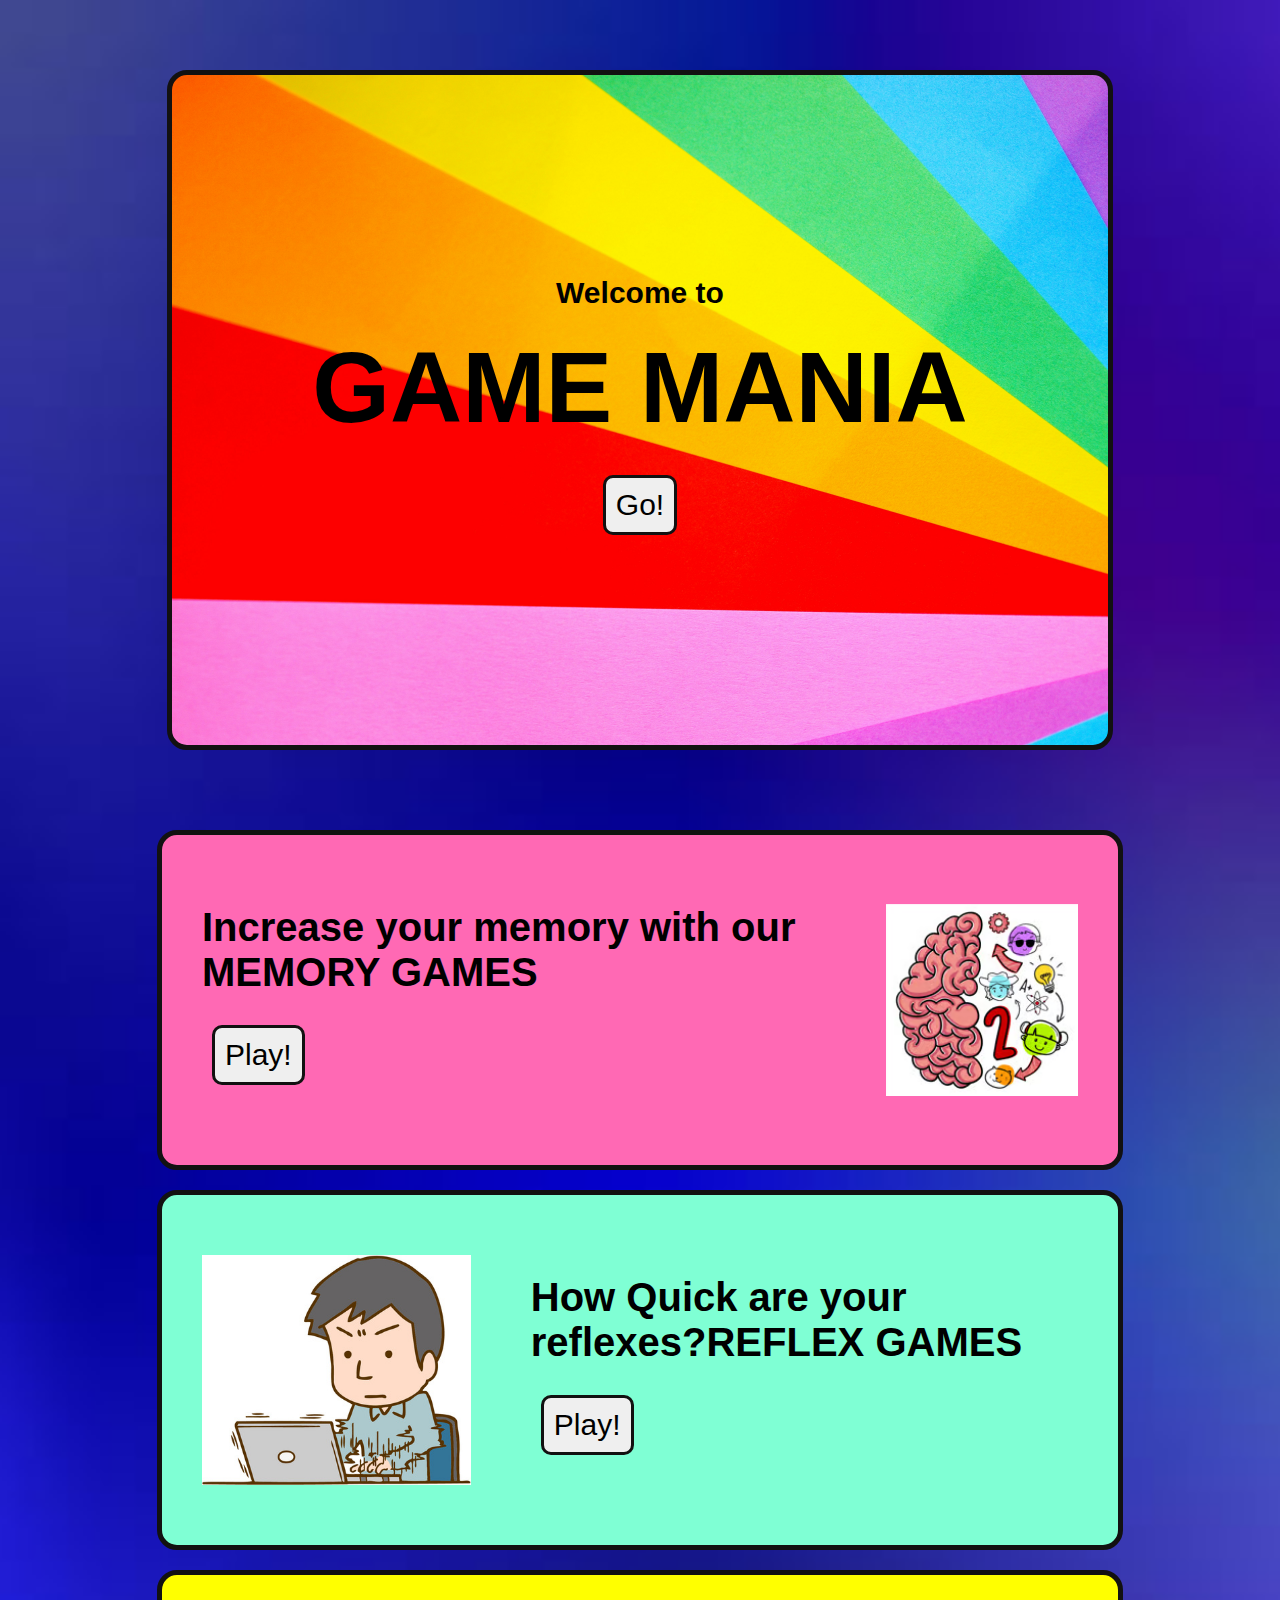
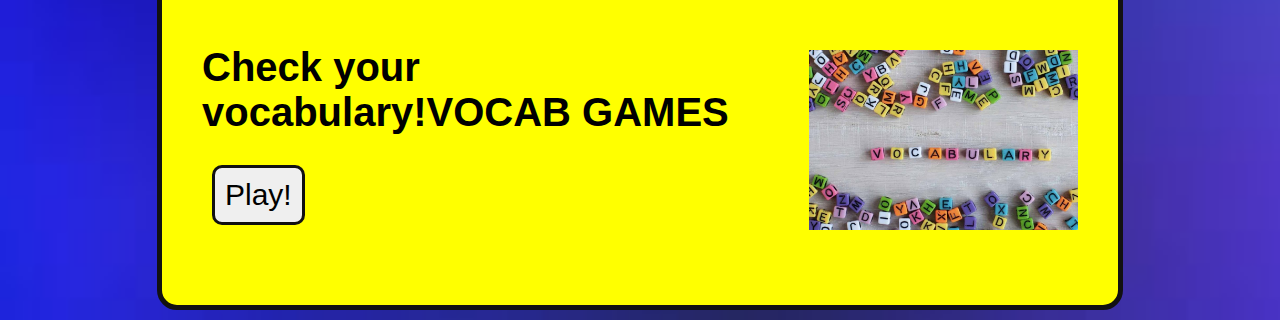
<file: Games/Home page/index.html>
<!DOCTYPE html>
<html lang="en">

<head>
    <meta charset="UTF-8">
    <meta name="viewport" content="width=device-width, initial-scale=1.0">
    <title>Game Mania</title>
    <link rel="stylesheet" href="style.css">
</head>

<body>
    <div class="container">
        <h4>Welcome to</h4>
        <h1>GAME MANIA</h1>
        <button><a href="#memory-container">Go!</a></button>
    </div>


    <section id="memory-container" class="game-container">
        <div class="content">
            <h2>Increase your memory with our <b>MEMORY GAMES</b></h2>
            <button><a href="../Memory Page/memory-page.html">Play!</a></button>
        </div>
        <img src="mem.avif" alt="mem" class="card">
    </section>

    <section id="reflex-container" class="game-container rev">
        <div class="content">
            <h2>How Quick are your reflexes?<b>REFLEX GAMES</b></h2>
            <button><a href="../Reflex Page/reflex.html">Play!</a></button>
        </div>
        <img src="ref.jpeg" alt="mem" class="card">
    </section>

    <section id="vocab-container" class="game-container">
        <div class="content">
            <h2>Check your vocabulary!<b>VOCAB GAMES</b></h2>
            <button><a href="../Vocab Page/vocabulary.html">Play!</a></button>
        </div>
        <img src="vocab.jpg" alt="mem" class="card">
    </section>
</body>

</html>
</file>
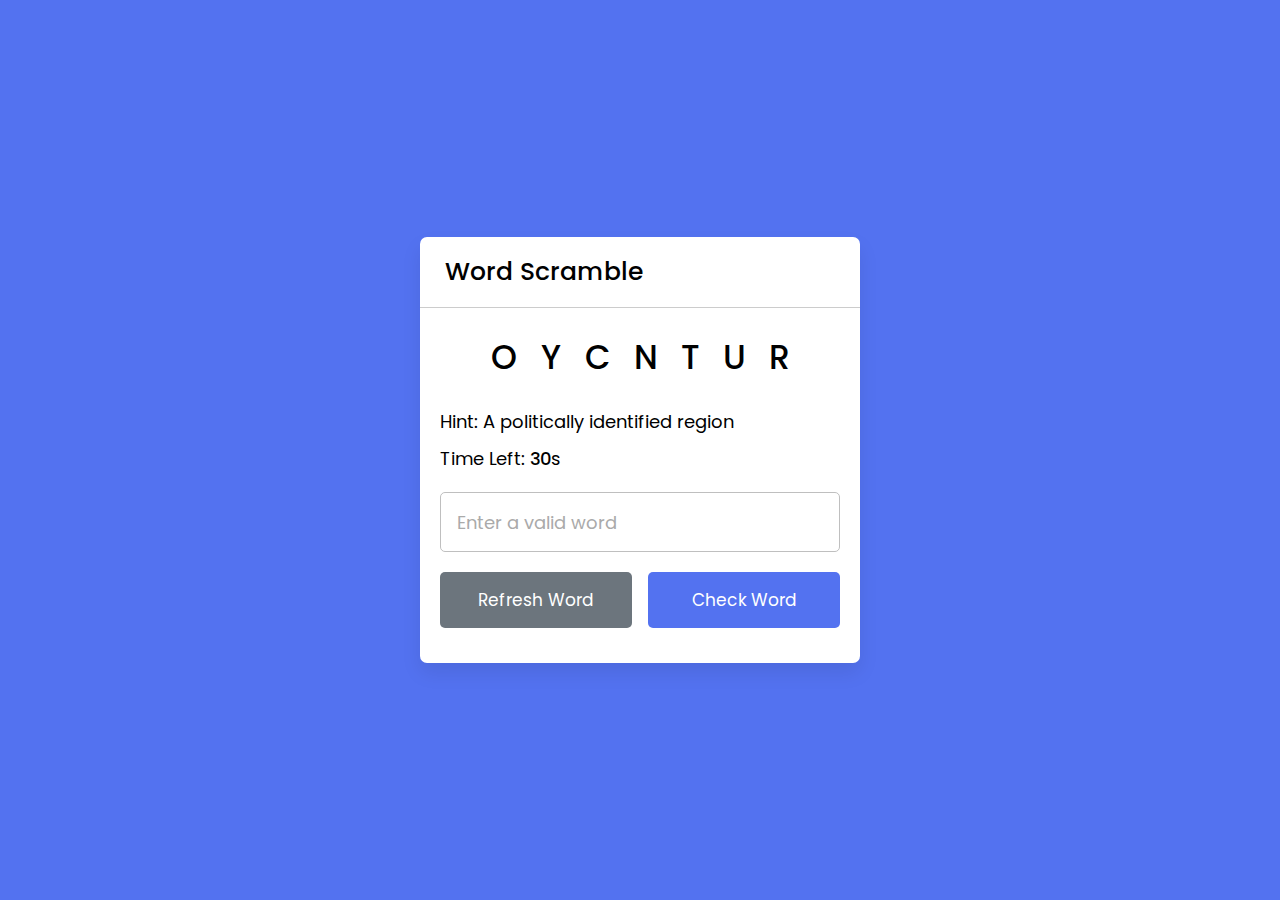
<file: Games/7 Word Scrabble/Reference/index.html>
<!DOCTYPE html>
<!-- Coding By CodingNepal - youtube.com/codingnepal -->
<html lang="en" dir="ltr">
  <head>
    <meta charset="utf-8">
    <title>Word Scramble Game | CodingNepal</title>
    <link rel="stylesheet" href="style.css">
    <meta name="viewport" content="width=device-width, initial-scale=1.0">
    <script src="word.js" defer></script>
    <script src="script.js" defer></script>
  </head>
  <body>
    <div class="container">
        <h2>Word Scramble</h2>
        <div class="content">
            <p class="word"></p>
            <div class="details">
                <p class="hint">Hint: <span></span></p>
                <p class="time">Time Left: <span><b>30</b>s</span></p>
            </div>
            <input type="text" spellcheck="false" placeholder="Enter a valid word">
            <div class="buttons">
                <button class="refresh-word">Refresh Word</button>
                <button class="check-word">Check Word</button>
            </div>
        </div>
    </div>
  </body>
</html>
</file>
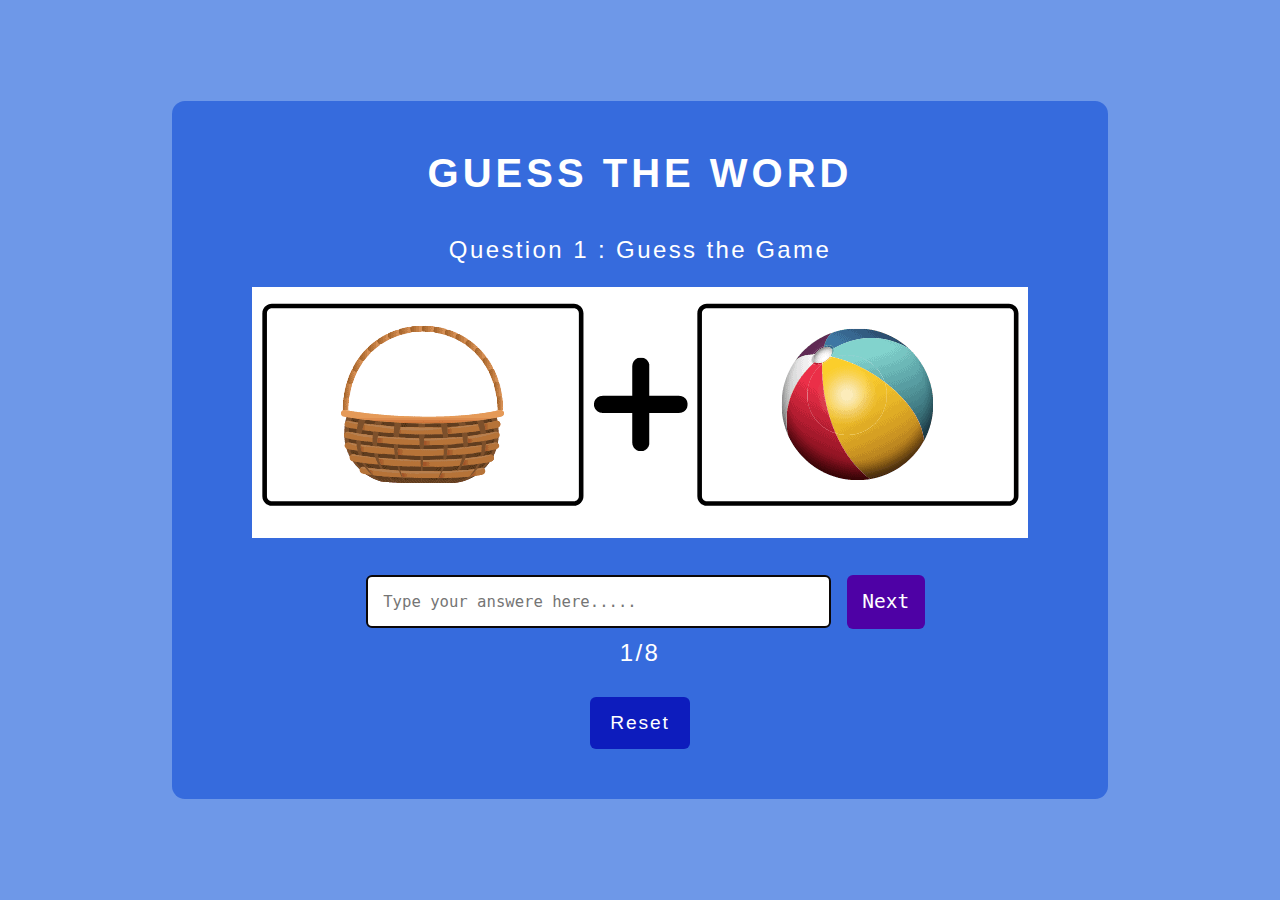
<file: Games/1 Guess the word/Guess.html>
<!DOCTYPE html>
<html lang="en">
    <head>
        <meta charset="UTF-8">
        <meta name="viewport" content="width-device-width,initial-scale-1.0">
        <title>Guess the word Game</title>
        <link rel="Stylesheet" href="guess.css"> 
    </head>
    <body>
        <div class="container">
            <h1>Guess The Word</h1>
            <div class="questions ques1">
        
                <p class="subheading">Question 1 : Guess the Game</p>
                <img src="ques1.png" alt="" class="quesImg">
                <div class="input">
                <input type="text" class="ansInput" placeholder="Type your answere here.....">
                <input type="Button" value="Next" class="nextbtn">
                </div>
                <p class="sno">1/8</p>
                </div>
                
                <div class="questions ques2">
                    
                    <p class="subheading">Question 2: Guess the Animal</p>
                    <img src="ques2.png" alt="" class="quesImg">
                    <div class="input">
                    <input type="text" class="ansInput" placeholder="Type your answere here.....">
                    <input type="Button" value="Next" class="nextbtn">
                   </div>
                   <p class="sno">2/8</p>
                    </div>
                 
                <div class="questions ques3">
                    
                        <p class="subheading">Question 3: Guess the Object</p>
                        <img src="ques3.png" alt="" class="quesImg">
                        <div class="input">
                        <input type="text" class="ansInput" placeholder="Type your answere here.....">
                        <input type="Button" value="Next" class="nextbtn">
                        </div>
                        <p class="sno">3/8</p>
                        </div>
                 
                <div class="questions ques4">
                   
                            <p class="subheading">Question 4: Guess the food item</p>
                            <img src="ques4.png" alt="" class="quesImg">
                            <div class="input">
                            <input type="text" class="ansInput" placeholder="Type your answere here.....">
                            <input type="Button" value="Next" class="nextbtn">
                            </div>
                            <p class="sno">4/8</p>
                            </div>
                        
                <div class="questions ques5">
             
                                <p class="subheading">Question 5: Guess the animal</p>
                                <img src="ques5.png" alt="" class="quesImg">
                                <div class="input">
                                <input type="text" class="ansInput" placeholder="Type your answere here.....">
                                <input type="Button" value="Next" class="nextbtn">
                                </div>
                                <p class="sno">5/8</p>
                                </div>

                <div class="questions ques6">
                    
                                    <p class="subheading">Question 6: Guess the job</p>
                                    <img src="ques6.png" alt="" class="quesImg">
                                    <div class="input">
                                    <input type="text" class="ansInput" placeholder="Type your answere here.....">
                                    <input type="Button" value="Next" class="nextbtn">
                                    </div>
                                    <p class="sno">6/8</p>
                                    </div>

                <div class="questions ques7">
                  
                                        <p class="subheading">Question 7: Guess the word</p>
                                        <img src="ques7.png" alt="" class="quesImg">
                                        <div class="input">
                                        <input type="text" class="ansInput" placeholder="Type your answere here.....">
                                        <input type="Button" value="Next" class="nextbtn">
                                        </div>
                                        <p class="sno">7/8</p>
                                        </div>

                <div class="questions ques8">
                   
                                            <p class="subheading">Question 8: Guess the food</p>
                                            <img src="ques8.png" alt="" class="quesImg">
                                            <div class="input">
                                            <input type="text" class="ansInput" placeholder="Type your answere here.....">
                                            <input type="Button" value="Next" class="nextbtn">
                                            </div>
                                            <p class="sno">8/8</p>
                                            </div>
                                            <button class="reset" onclick="window.location.reload();">Reset</button> 
   
        </div>
           
    <p class="message"></p>
    </body>
    <script src="guess.js"></script>
</html>
</file>
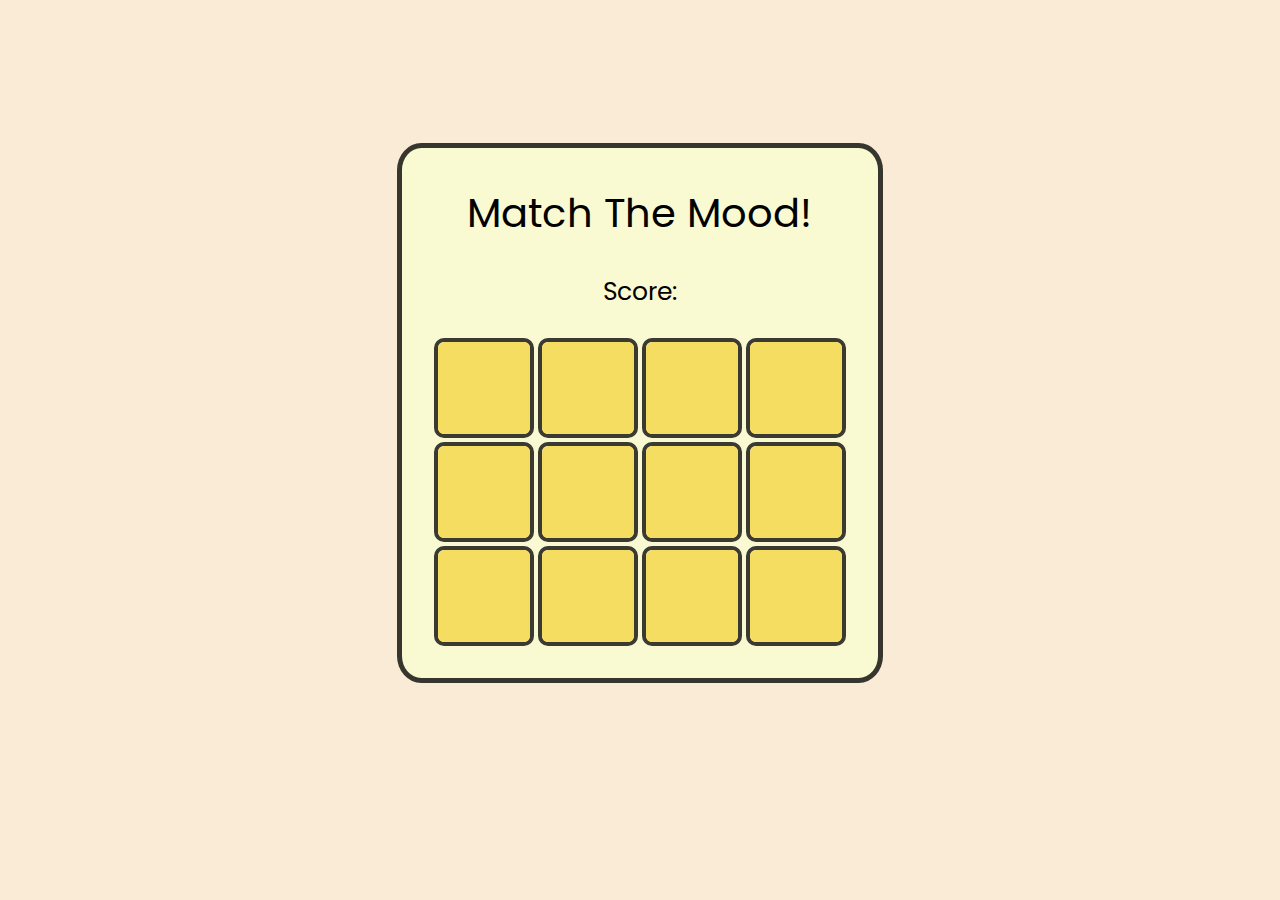
<file: Games/2 Memory Game/mood.html>
<!DOCTYPE html>
<html lang="en">

<head>
    <meta charset="UTF-8">
    <meta name="viewport" content="width=device-width, initial-scale=1.0">
    <title>Memory Game</title>
    <link rel="stylesheet" href="mood.css">
</head>

<body>

    <div class="container">
        <h1>Match The Mood!</h1>
    <h3>Score: <span id="result"></span></h3>
    <div id="grid"></div>
    </div>
    <script src="mood.js"></script>
</body>

</html>
</file>
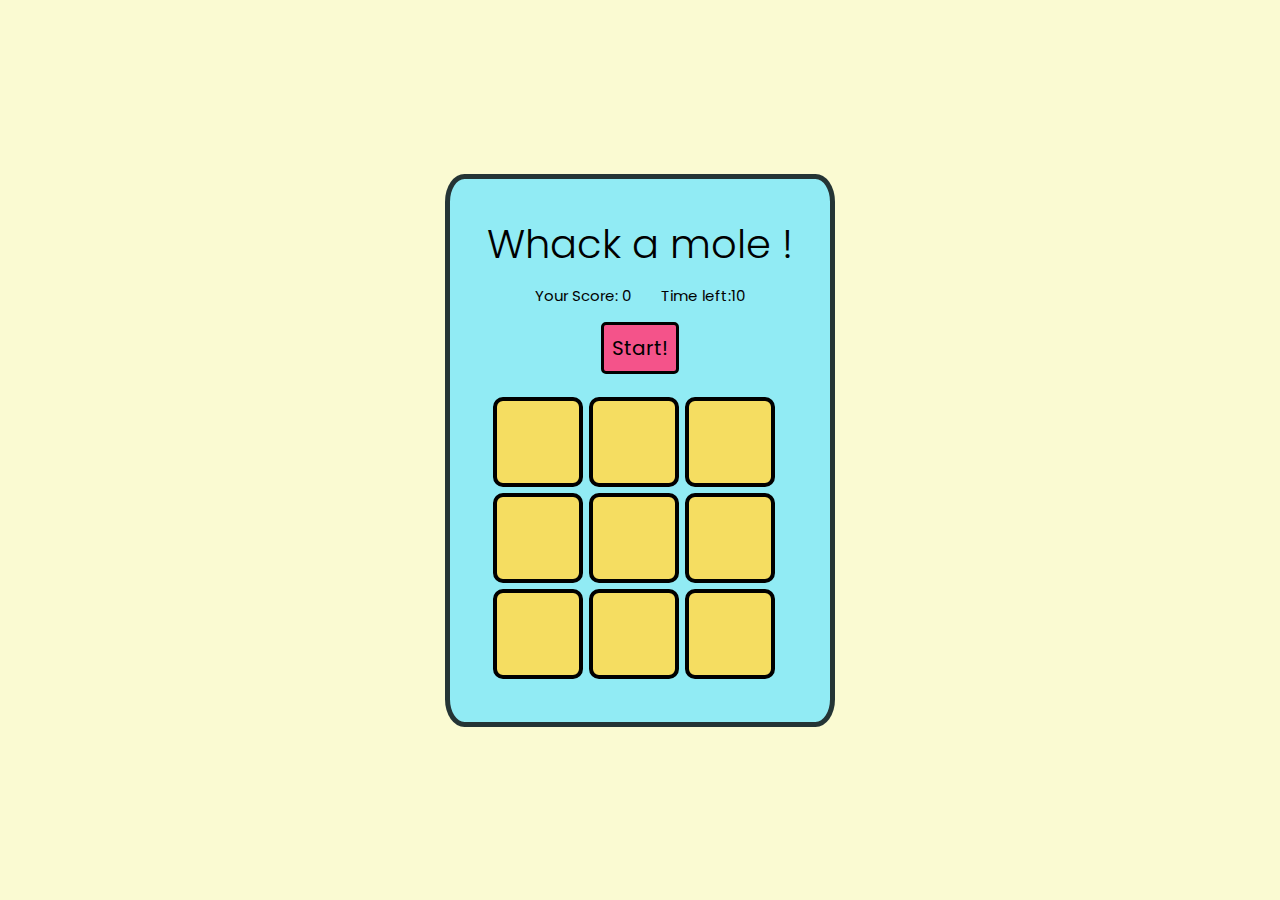
<file: Games/3 Whack a mole/whack.html>
<!DOCTYPE html>
<html lang="en">

<head>
    <meta charset="UTF-8">
    <meta name="viewport" content="width=device-width, initial-scale=1.0">
    <title>Whack a mole</title>
    <link rel="stylesheet" href="whack.css">
</head>

<body>

    <div class="container">

        <h1>Whack a mole !</h1>
        <div class="info">
            <h2>Your Score: <span id="score">0</span></h2>
            <h2>Time left:<span id="time-left">10</span></h2>
        </div>
        <button class="start"> Start! </button>

        <div class="grid">
            <div class="square" id="1"></div>
            <div class="square" id="2"></div>
            <div class="square" id="3"></div>
            <div class="square" id="4"></div>
            <div class="square" id="5"></div>
            <div class="square" id="6"></div>
            <div class="square" id="7"></div>
            <div class="square" id="8"></div>
            <div class="square" id="9"></div>
        </div>
    </div>
    <script src="whack.js"></script>
</body>

</html>
</file>
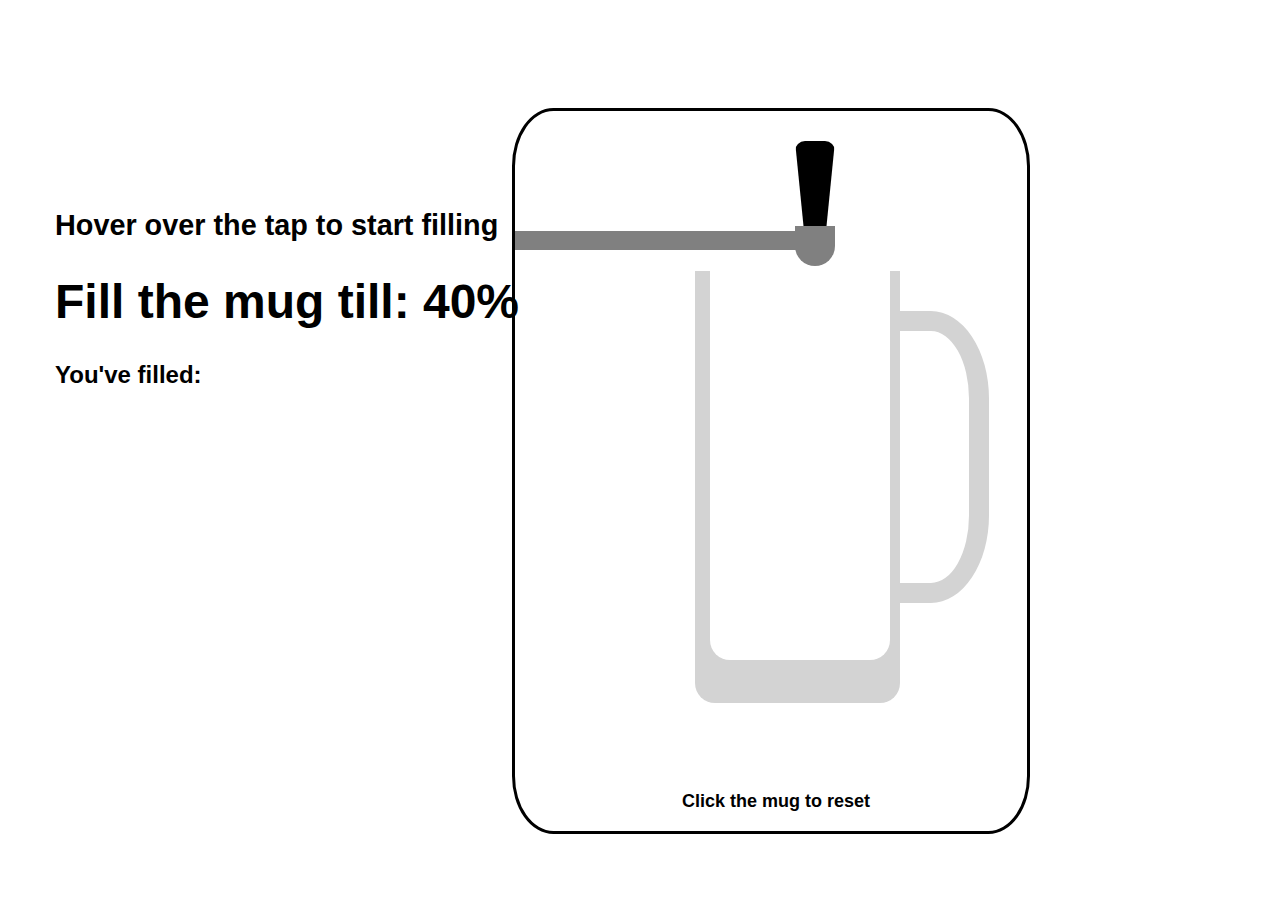
<file: Games/4 Beer game/beer.html>
<!DOCTYPE html>
<html lang="en">
<head>
    <meta charset="UTF-8">
    <meta name="viewport" content="width=device-width, initial-scale=1.0">
    <title>Mug Filling Game</title>
    <link rel="stylesheet" href="beer.css">
</head>
<body>
    <div class="game-container">
        <div class="tap-box">
            <div class="handlebox">
                <div class="handle"></div>
            </div>
            <div class="tap"></div>
            <div id="pour" class="pour"></div>
            <div id="pour2" class=""></div>

        </div>


        <div class="mug-box">
            <div class="mug">
                <div class="beer"></div>
            </div>
            
        </div>
        <div class="mug-handle"></div>
        <div class="reset">Click the mug to reset</div>
    </div>

    <div class="g2">
        <div class="h1"><h2>Hover over the tap to start filling</h2></div>
        <div class="target"><h1> </h1></div>
        <div class="filledpercent">You've filled:</div>
        <div class="comment"></div>
    </div>


    <script src="beer.js"></script>
</body>
</html>
</file>
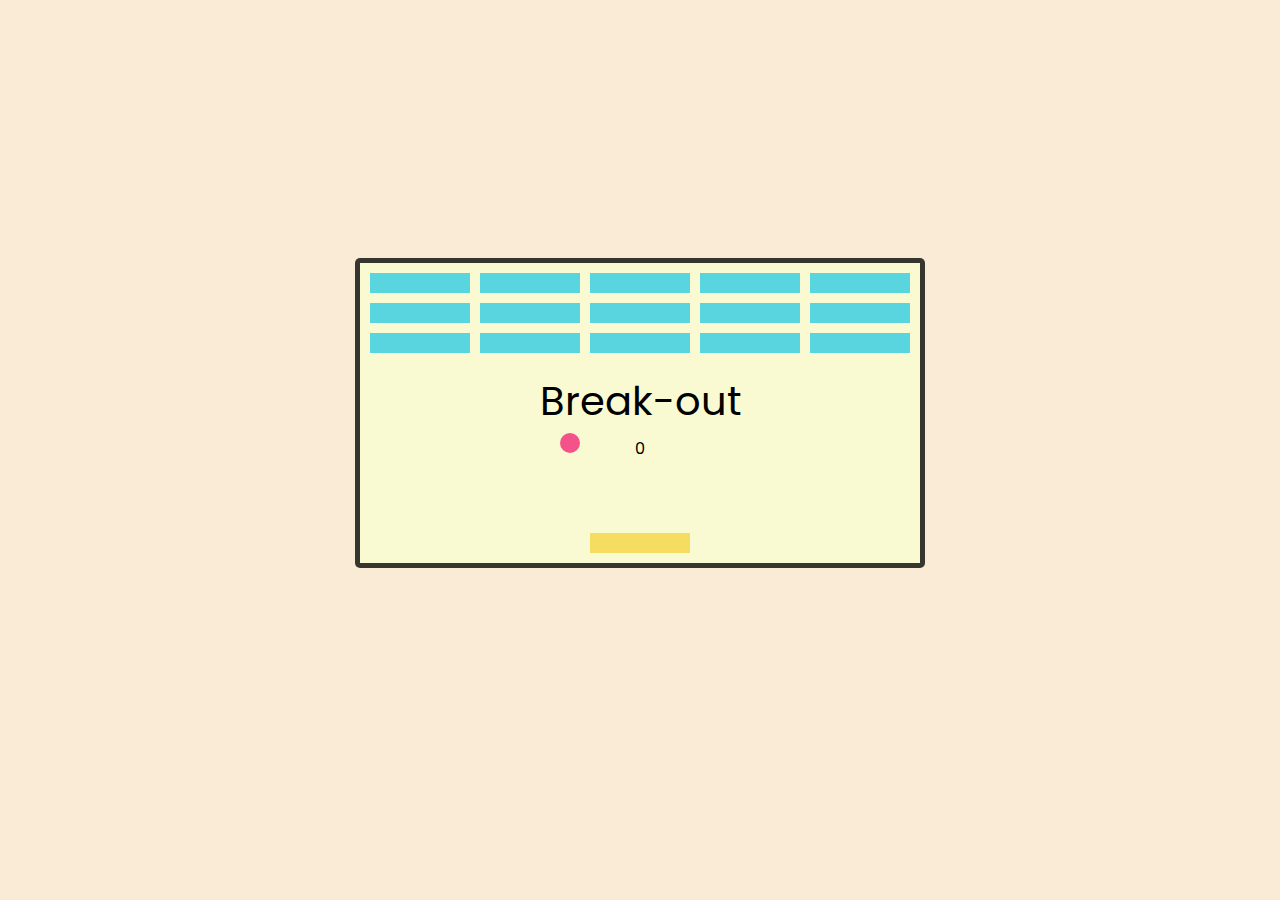
<file: Games/5 Breakout/breakout.html>
<!DOCTYPE html>
<html lang="en">

<head>
    <meta charset="UTF-8">
    <meta name="viewport" content="width=device-width, initial-scale=1.0">
    <title>Break-out</title>
    <link rel="stylesheet" href="breakout.css">
</head>

<body>
    <!-- <div class="info"> -->
        <h1>Break-out</h1>
        <div id="score">0</div>
    <!-- </div> -->

    <div class="grid"></div>


    <script src="breakout.js"></script>
</body>

</html>
</file>
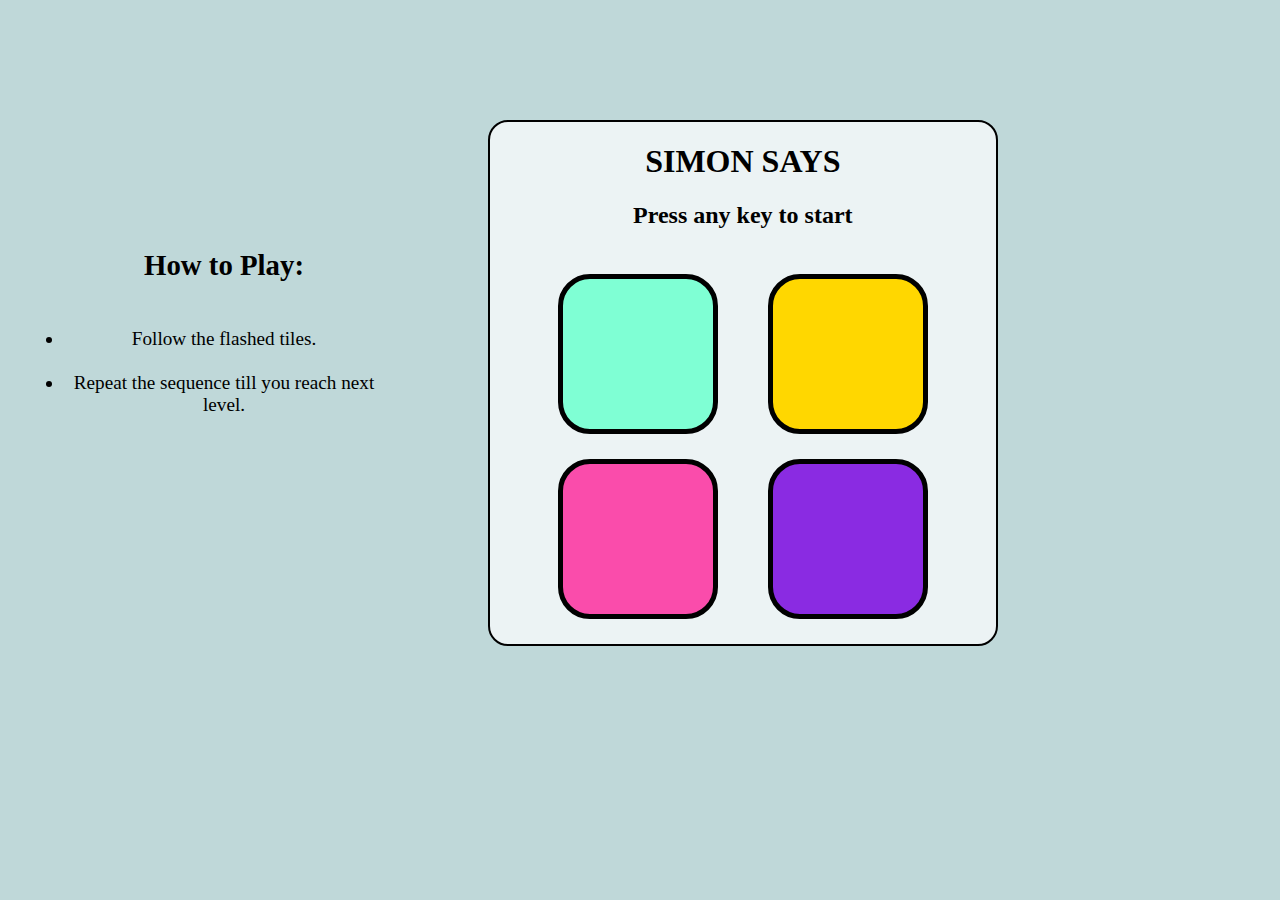
<file: Games/6 Simon Says/simon.html>
<!DOCTYPE html>
<html lang="en">
<head>
    <meta charset="UTF-8">
    <meta name="viewport" content="width=device-width, initial-scale=1.0">
    <title>Simon Says</title>
    <link rel="stylesheet" href="simon.css">
</head>
<body>
    <div class="instruction">
        <h2><b>How to Play:</b> </h2><br>
        <li>Follow the flashed tiles.</li> <br>
        <li> Repeat the sequence till you reach next level. </li><br>

    </div>
    <div class="main-container">
        <h1><b>SIMON SAYS</b></h1>
        <h2>Press any key to start</h2>
        <div class="keys">
    
            <div class="lineone">
                <div class="key green" id="green"></div>
                <div class="key pink" id="pink"></div>
            </div>
    
            <div class="linetwo">
                <div class="key yellow" id="yellow"></div>
                <div class="key purple" id="purple"></div>
            </div>
           
        </div>
    </div>
    



    <script src="simon.js"></script>
</body>
</html>
</file>
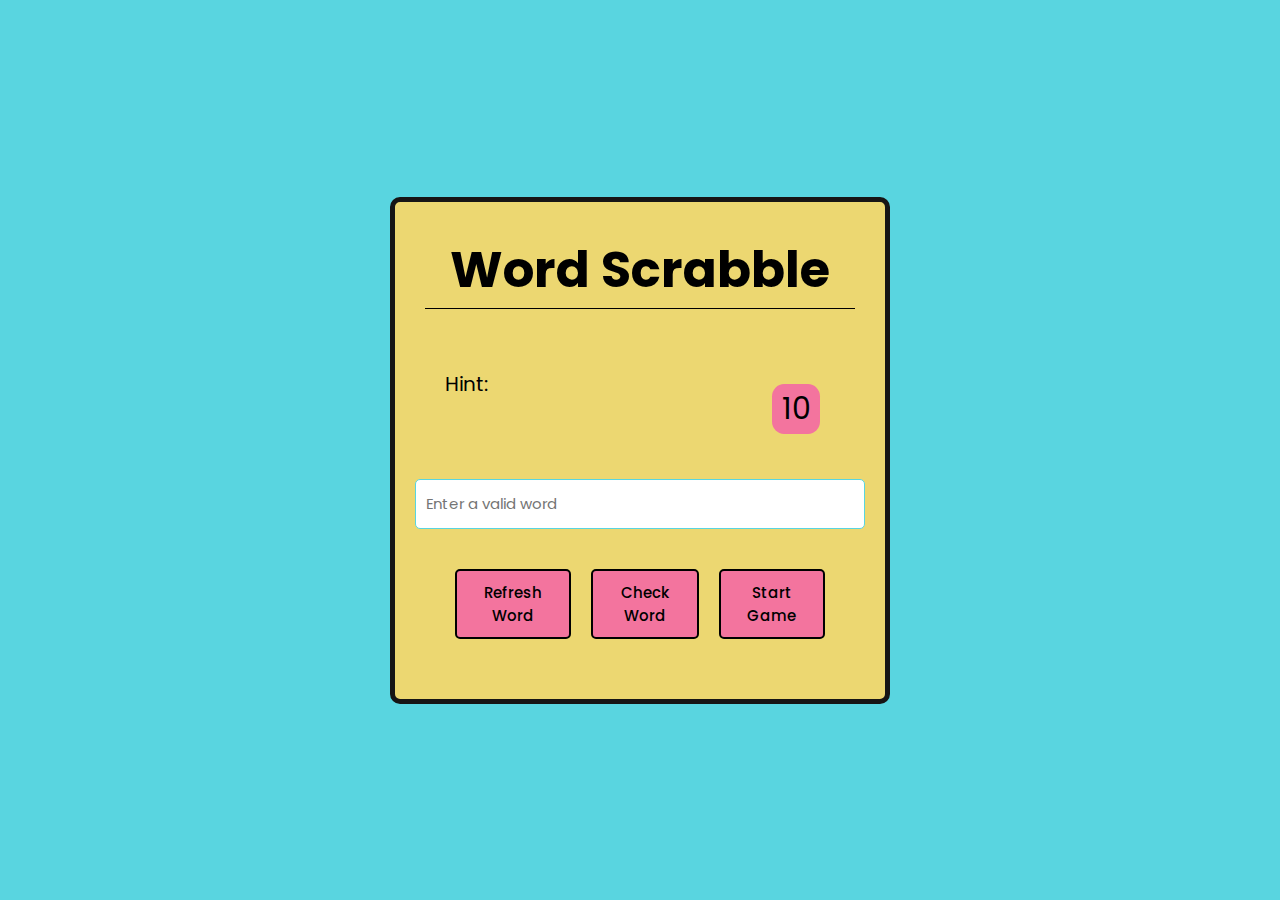
<file: Games/7 Word Scrabble/scrabble.html>
<!DOCTYPE html>
<html lang="en">
<head>
    <meta charset="UTF-8">
    <meta name="viewport" content="width=device-width, initial-scale=1.0">
    <title>Word Scrabble</title>
    <link rel="stylesheet" href="scrabble.css">
</head>
<body>
    <div class="container">
        <h1>Word Scrabble</h1>
        <div class="content">
            <p class="word"></p>

            <div class="details">
                <p class="hint">Hint: <span></span></p>
                <div class="time">10</div>
            </div>

            <input type="text" placeholder = "Enter a valid word">

            <div class="buttons">
                <div class="refresh-word button">Refresh Word</div>
                <div class="check-word button">Check Word</div>
                <div class="start button">Start Game</div>
            </div>
        </div>
    </div>
    <script src="scrabble.js" defer></script>
    <script src="Reference/word.js" defer></script>
</body>
</html>
</file>
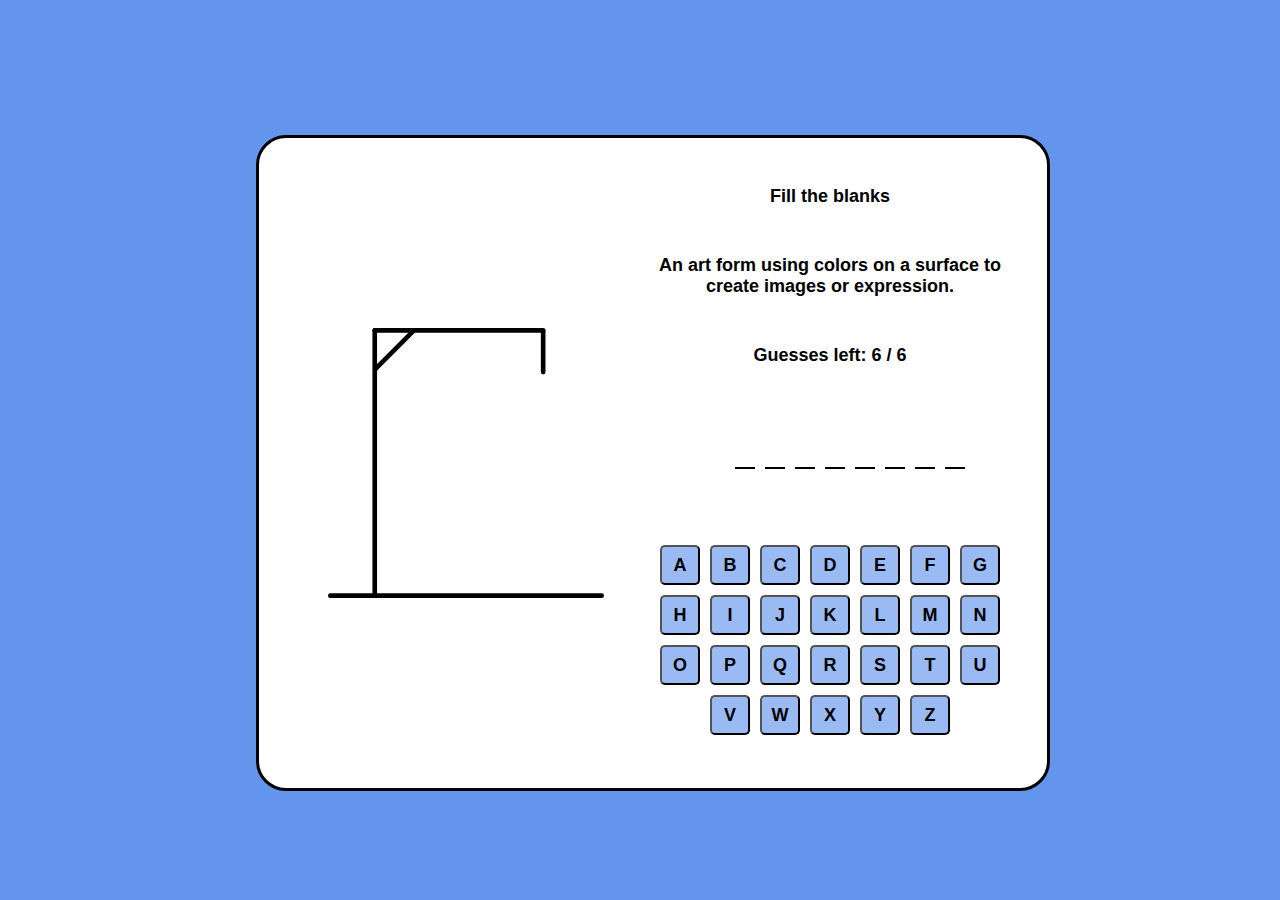
<file: Games/8 Hangman/hangman.html>
<!DOCTYPE html>
<html lang="en">
<head>
    <meta charset="UTF-8">
    <meta name="viewport" content="width=device-width, initial-scale=1.0">
    <title>Hangman!</title>
    <link rel="stylesheet" href="hangman.css">
</head>
<body>

    <div id="lose" class="popup">
        <div class="gif"><img src="lost.gif" alt=""></div>
        <div class="msg">Game Over!</div>
        <div class="corrword"></div>
        <div class="playagain"><button>Play Again!</button></div>
    </div>

    <div id="win" class="popup">
        <div class="gif"><img src="victory.gif" alt=""></div>
        <div class="msg">Well Done!</div>
        <div class="corrword">Your guess was correct.</div>
        <div class="playagain2"><button>Play Again!</button></div>
    </div>
    
    <div class="container">
        <div class="draw"><img src="hangman-0.svg" alt=""></div>
        <div class="solve">
            <div class="instruction">Fill the blanks</div>
            <div class="hint">Hint: </div>
            <div class="guessleft"></div>
            <div class="blanks">
                <ul class="word-display"></ul>
            </div>
            <div class="letters">
            </div>
        </div>
    </div>


    <div class="cover"></div>



    <script src="wordlist.js"></script>
    <script src="hangman.js"></script>

</body>
</html>
</file>
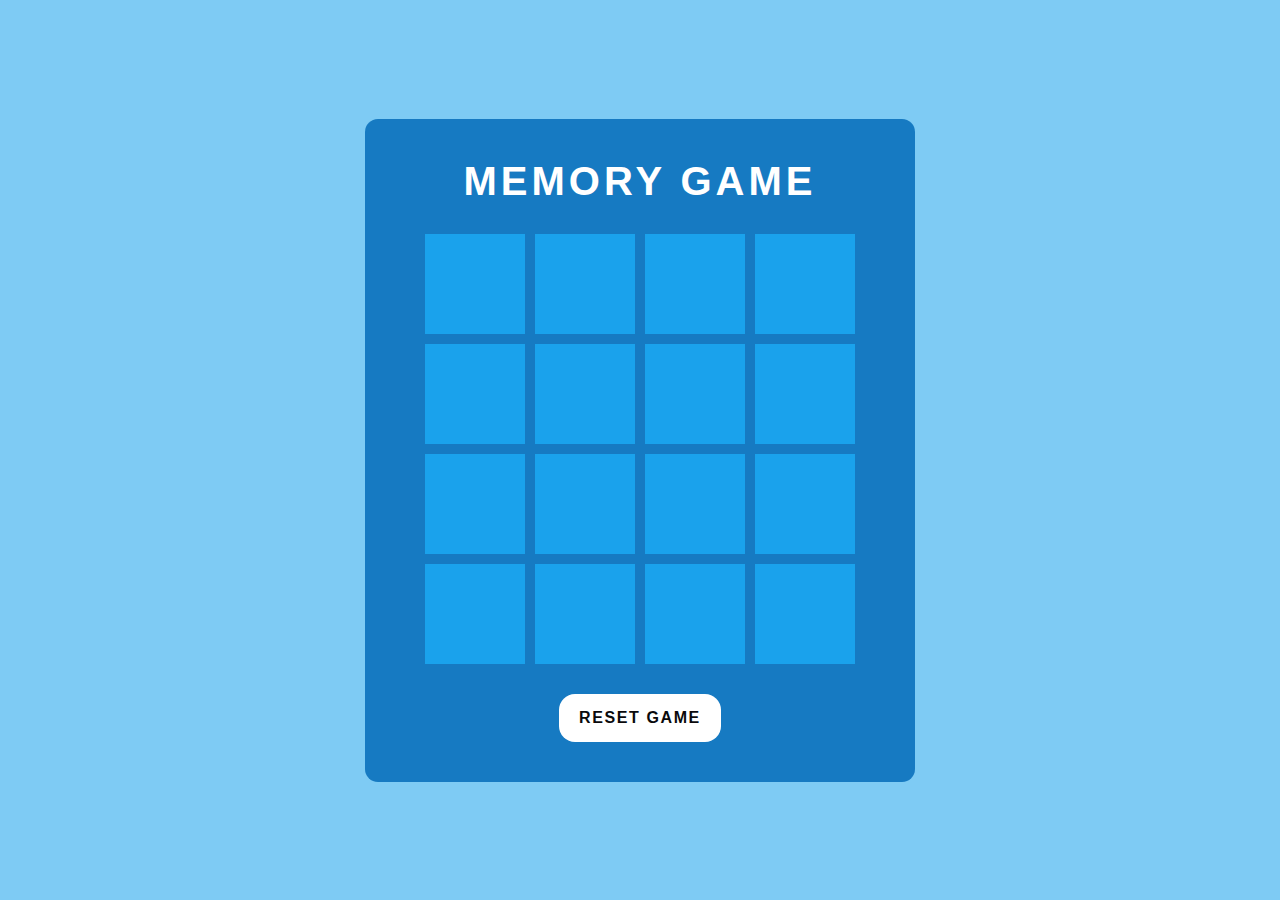
<file: Games/9 Match tiles/match-tiles.html>
<!DOCTYPE html>
<html lang="en">
    <head>
        <meta charset="UTF-8">
        <meta name="viewport" content="width-device-width,initial-scale-1.0">
        <title>Memory Card Game</title>
        <link rel="Stylesheet" href="match-tiles.css"> 
    </head>
    <body>
        <div class="container">

            <h1>Memory Game</h1>
            <div class="game"></div>
            <button class="reset" onclick="window.location.reload();">Reset Game</button>
        </div>
        <script>
            
        const emojis = ["🤩","🤩","🐼","🐼","🛩️","🛩️","🐳","🐳","🎪","🎪","🧸","🧸","🍓","🍓","🌺","🌺"];
        var shuf_emojis = emojis.sort(() => (Math.random() > .5)? 2: -1);
        for (var i=0 ;i<emojis.length; i++)
        {
        let box = document.createElement('div')
        box.className = 'item';
        box.innerHTML = shuf_emojis[i]
        box.onclick=function(){
         this.classList.add('boxOpen')
         setTimeout(function(){
         if (document.querySelectorAll('.boxOpen').length > 1)
         {
          if(document.querySelectorAll('.boxOpen')[0].innerHTML == 
           document.querySelectorAll('.boxOpen')[1].innerHTML)
           {
            document.querySelectorAll('.boxOpen')[0].classList.add('boxMatch')
            document.querySelectorAll('.boxOpen')[1].classList.add('boxMatch')
            document.querySelectorAll('.boxOpen')[1].classList.remove('boxOpen')
            document.querySelectorAll('.boxOpen')[0].classList.remove('boxOpen')

         if(document.querySelectorAll('.boxMatch').length == emojis.length)
           {
            alert('Win')
           }
           }
            else
            {
              document.querySelectorAll('.boxOpen')[1].classList.remove('boxOpen')
              document.querySelectorAll('.boxOpen')[0].classList.remove('boxOpen')
            }
         }
        },500)
        }
            document.querySelector('.game').appendChild(box);
        }
        </script> 
    </body>
</html>
</file>
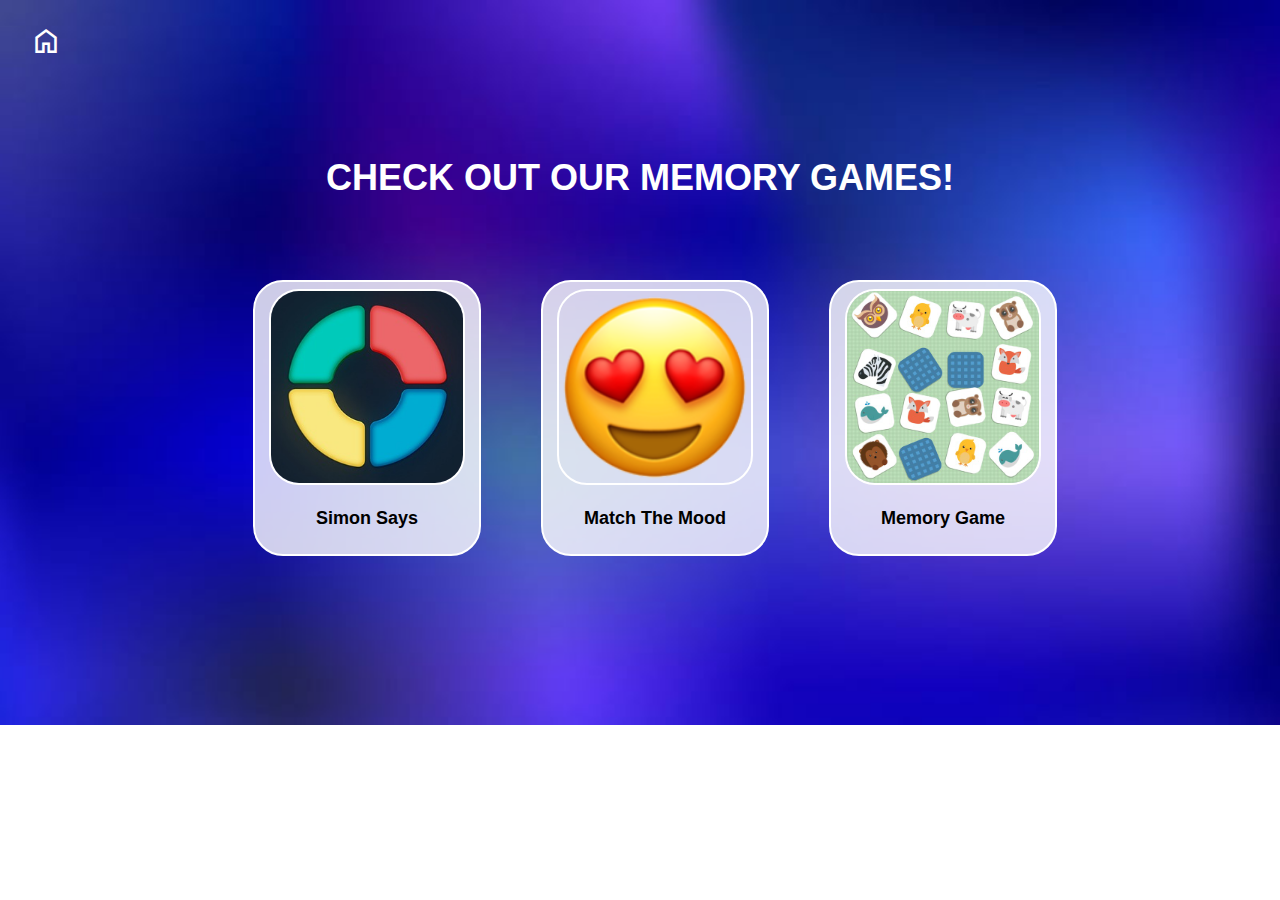
<file: Games/Memory Page/memory-page.html>
<!DOCTYPE html>
<html lang="en">
<head>
    <meta charset="UTF-8">
    <meta name="viewport" content="width=device-width, initial-scale=1.0">
    <title>Memory Games</title>
    <link rel="stylesheet" href="https://fonts.googleapis.com/css2?family=Material+Symbols+Outlined:opsz,wght,FILL,GRAD@24,400,0,0" />
    <link rel="stylesheet" href="memory-page.css">

</head>
<body>
    <div class="home">
        <a href="">
            <div class="logo"><a href="../Home page/index.html"><span class="material-symbols-outlined">home</span></a></div>
            <div class="home-text"></div>
        </a>
    </div>
    <br><br><br><br><br><br>
    <div class="msg"><h1>Check Out Our Memory Games!</h1></div>
    <div class="cards">
        <div class="card card1">
            <a href="../6 Simon Says/simon.html">
                <img src="simon.jpeg" alt="">
                <p>Simon Says</p>
            </a>
        </div>

        <div class="card card2">
            <a href="../2 Memory Game/mood.html">
                <img src="../2 Memory Game/Images/img6.webp" alt="">
                <p>Match The Mood</p>
            </a>
        </div>

        <div class="card card3">
            <a href="../9 Match tiles/match-tiles.html">
            <img src="memory.jpeg" alt="">
            <p>Memory Game</p>
            </a>
        </div>
        
    </div>
    
</body>
</html>
</file>
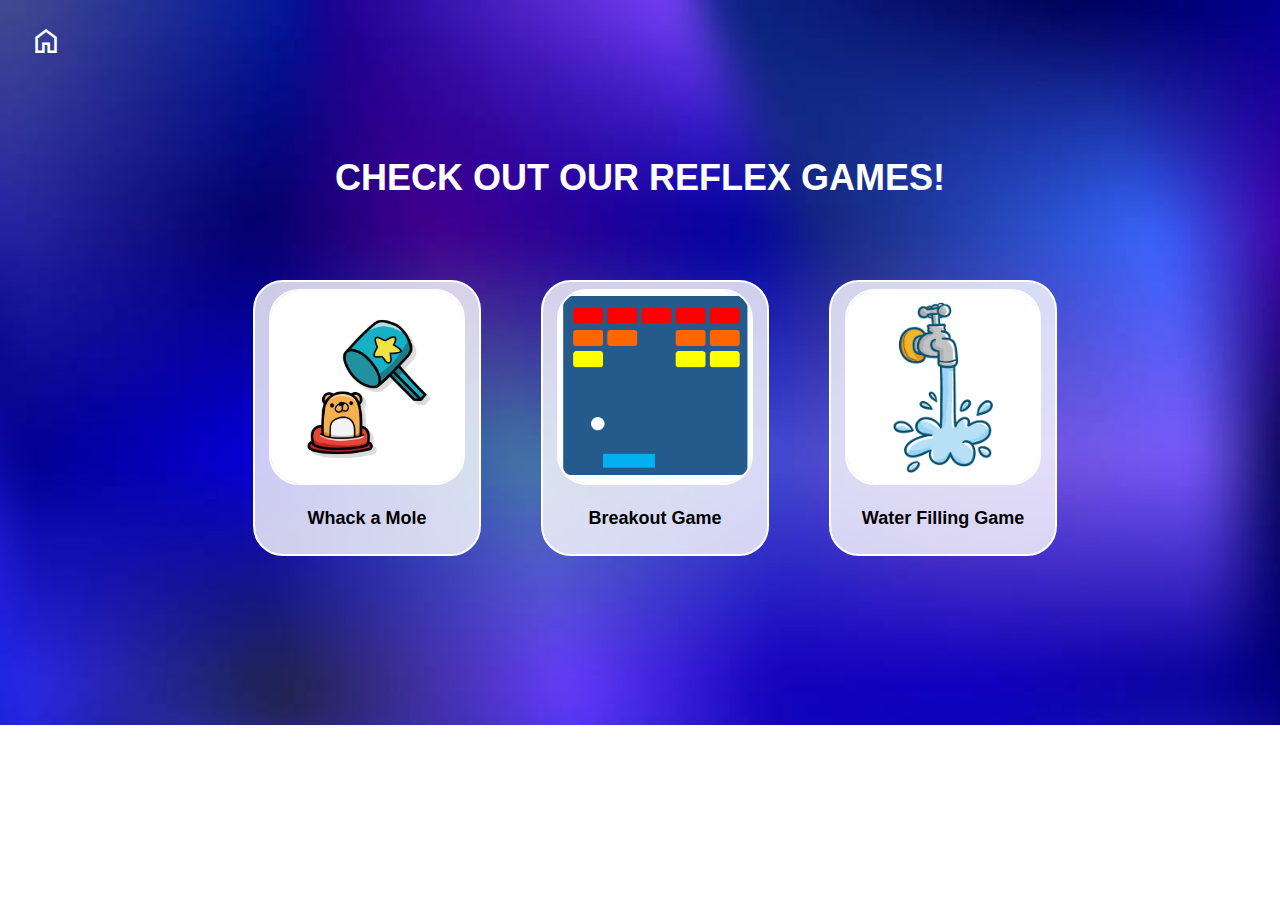
<file: Games/Reflex page/reflex.html>
<!DOCTYPE html>
<html lang="en">

<head>
    <meta charset="UTF-8">
    <meta name="viewport" content="width=device-width, initial-scale=1.0">
    <title>Reflex Games</title>
    <link rel="stylesheet"
        href="https://fonts.googleapis.com/css2?family=Material+Symbols+Outlined:opsz,wght,FILL,GRAD@24,400,0,0" />
    <link rel="stylesheet" href="reflex.css">

</head>

<body>
    <div class="home">
        <a href="">
            <div class="logo"><a href="../Home page/index.html"><span class="material-symbols-outlined">home</span></a>
            </div>
            <!-- <div class="home-text">Home</div> -->
        </a>
    </div>
    <br><br><br><br><br><br>
    <div class="msg">
        <h1>Check Out Our Reflex Games!</h1>
    </div>
    <div class="cards">
        <div class="card card1">
            <a href="../3 Whack a mole/whack.html">
                <img src="whack.jpg" alt="">
                <p>Whack a Mole</p>
            </a>
        </div>

        <div class="card card2">
            <a href="../5 Breakout/breakout.html">
                <img src="break.png" alt="">
                <p>Breakout Game</p>
            </a>
        </div>

        <div class="card card3">
            <a href="../4 Beer game/beer.html">
                <img src="water.png" alt="">
                <p>Water Filling Game</p>
            </a>
        </div>

    </div>

</body>

</html>
</file>
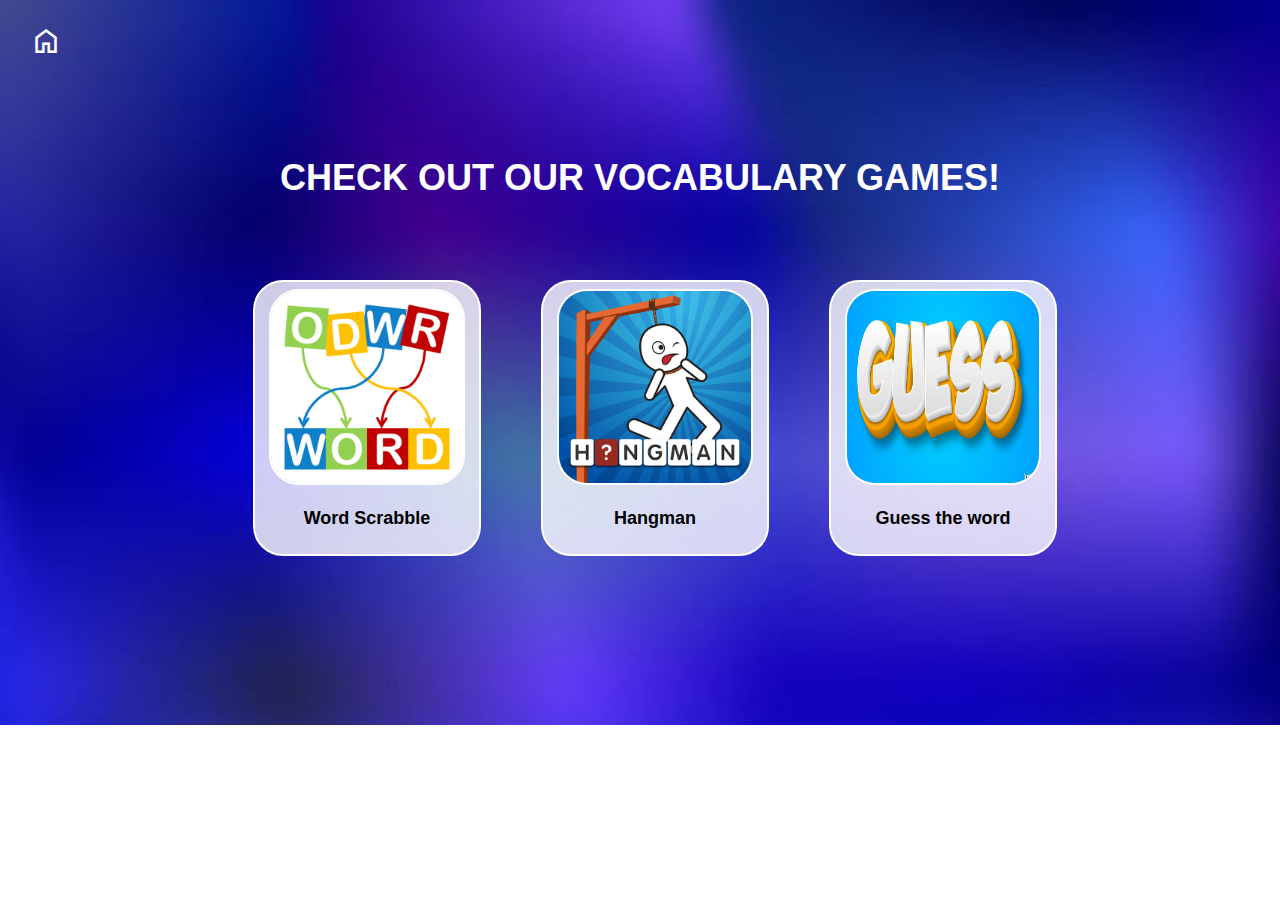
<file: Games/Vocab page/vocabulary.html>
<!DOCTYPE html>
<html lang="en">

<head>
    <meta charset="UTF-8">
    <meta name="viewport" content="width=device-width, initial-scale=1.0">
    <title>Vocabulary Games</title>
    <link rel="stylesheet"
        href="https://fonts.googleapis.com/css2?family=Material+Symbols+Outlined:opsz,wght,FILL,GRAD@24,400,0,0" />
    <link rel="stylesheet" href="vocabulary.css">

</head>

<body>
    <div class="home">
        <a href="">
            <!-- <div class="logo"><span class="material-symbols-outlined">home</span></div>
             -->
            <div class="logo"><a href="../Home page/index.html"><span class="material-symbols-outlined">home</span></a></div>
                <!-- <div class="home-text">Home</div> -->
        </a>
    </div>
    <br><br><br><br><br><br>
    <div class="msg">
        <h1>Check Out Our Vocabulary Games!</h1>
    </div>
    <div class="cards">
        <div class="card card1">
            <a href="../7 Word Scrabble/scrabble.html">
                <img src="scrabble.png" alt="">
                <p>Word Scrabble</p>
            </a>
        </div>

        <div class="card card2">
            <a href="../8 Hangman/hangman.html">
                <img src="hang.png" alt="">
                <p>Hangman</p>
            </a>
        </div>

        <div class="card card3">
            <a href="../1 Guess the word/guess.html">
                <img src="guess.png" alt="">
                <p>Guess the word</p>
            </a>
        </div>

    </div>

</body>

</html>
</file>
<file: Games/Home page/style.css>
* {
    padding: 0;
    margin: 0;
    font-family: 'Trebuchet MS', 'Lucida Sans Unicode', 'Lucida Grande', 'Lucida Sans', Arial, sans-serif;
}

body {
    display: flex;
    justify-content: center;
    align-items: center;
    flex-direction: column;
    background-image: url("background.jpeg");
    background-size: cover;
    background-repeat: repeat-y;

}

.container {
    display: flex;
    align-items: center;
    justify-content: center;
    width: 400px;
    padding: 20px;
    margin: 70px;
    flex-direction: column;
    min-width: 70vw;
    min-height: 70vh;
    border: 5px solid rgb(18, 17, 17);
    border-radius: 20px;
    background: url("bg2.jpg");
    background-size: cover;
    background-blend-mode: darken;
    /* color: white; */
}

h4 {
    font-size: 30px;
    padding: 10px;
}

h1 {
    font-size: 100px;
    padding: 10px;
}

button {
    font-size: 30px;
    padding: 10px;
    border-radius: 10px;
    border: 3px solid rgb(18, 17, 17);
    outline: none;
    margin: 20px;
}

.game-container {
    display: flex;
    justify-content: center;
    align-items: center;
    max-width: 70vw;
    min-height: 30vh;
    border: 5px solid rgb(18, 17, 17);
    margin: 10px;
    padding: 30px;
    border-radius: 20px;
}

.rev{
    flex-direction: row-reverse;
    .content{
        margin: 40px;
    }
}

.card{
    width: 30%;
    height: 30%;
    margin: 10px;
}

h2{
    font-size: 40px;
    margin: 10px;
}

button:hover{
    transform: scale(1.03);
    transition: ease-in-out;
    box-shadow: rgba(255, 255, 255, 0.8) 0px 5px 15px;
    a{
        img{
        transform: scale(1.03);
        transition: ease-in-out;
    }}
}

#memory-container{
    background-color: rgb(255, 105, 180);
}

#reflex-container{
    background-color: aquamarine;
}

#vocab-container{
    background-color: yellow;
}

a{
    text-decoration: none;
    color: black;
}
</file>
<file: Games/7 Word Scrabble/Reference/style.css>
/* Import Google font - Poppins */
@import url('https://fonts.googleapis.com/css2?family=Poppins:wght@400;500;600&display=swap');
*{
  margin: 0;
  padding: 0;
  box-sizing: border-box;
  font-family: 'Poppins', sans-serif;
}
body{
  display: flex;
  padding: 0 10px;
  align-items: center;
  justify-content: center;
  min-height: 100vh;
  background: #5372F0;
}
.container{
  width: 440px;
  border-radius: 7px;
  background: #fff;
  box-shadow: 0 10px 20px rgba(0,0,0,0.08);
}
.container h2{
  font-size: 25px;
  font-weight: 500;
  padding: 16px 25px;
  border-bottom: 1px solid #ccc;
}
.container .content{
  margin: 25px 20px 35px;
}
.content .word{
  user-select: none;
  font-size: 33px;
  font-weight: 500;
  text-align: center;
  letter-spacing: 24px;
  margin-right: -24px;
  word-break: break-all;
  text-transform: uppercase;
}
.content .details{
  margin: 25px 0 20px;
}
.details p{
  font-size: 18px;
  margin-bottom: 10px;
}
.details p b{
  font-weight: 500;
}
.content input{
  width: 100%;
  height: 60px;
  outline: none;
  padding: 0 16px;
  font-size: 18px;
  border-radius: 5px;
  border: 1px solid #bfbfbf;
}
.content input:focus{
  box-shadow: 0px 2px 4px rgba(0,0,0,0.08);
}
.content input::placeholder{
  color: #aaa;
}
.content input:focus::placeholder{
  color: #bfbfbf;
}
.content .buttons{
  display: flex;
  margin-top: 20px;
  justify-content: space-between;
}
.buttons button{
  border: none;
  outline: none;
  color: #fff;
  cursor: pointer;
  padding: 15px 0;
  font-size: 17px;
  border-radius: 5px;
  width: calc(100% / 2 - 8px);
  transition: all 0.3s ease;
}
.buttons button:active{
  transform: scale(0.97);
}
.buttons .refresh-word{
  background: #6C757D;
}
.buttons .refresh-word:hover{
  background: #5f666d;
}
.buttons .check-word{
  background: #5372F0;
}
.buttons .check-word:hover{
  background: #2c52ed;
}

@media screen and (max-width: 470px) {
  .container h2{
    font-size: 22px;
    padding: 13px 20px;
  }
  .content .word{
    font-size: 30px;
    letter-spacing: 20px;
    margin-right: -20px;
  }
  .container .content{
    margin: 20px 20px 30px;
  }
  .details p{
    font-size: 16px;
    margin-bottom: 8px;
  }
  .content input{
    height: 55px;
    font-size: 17px;
  }
  .buttons button{
    padding: 14px 0;
    font-size: 16px;
    width: calc(100% / 2 - 7px);
  }
}
</file>
<file: Games/1 Guess the word/guess.css>
*
{
    margin:0;
    padding:0;
    box-sizing:border-box;
    font-family:monospace;
}
body{
    display: flex;
    justify-content: center;
    align-items: center;
    min-height: 100vh;
    background: #467ce2c8;    
}

.container,.message
{
    position: relative;
    display:flex;
    flex-direction: column;
    justify-content: center;
    align-items: center;
    gap: 30px;
    background: #366bdd;
    border-radius: 1em;;
    padding: 50px 80px;     
}

.message{
    position: absolute;
    top: 50px;
    transition: all .5s ease-in;
    padding: 3%;
    font-size: 1.3rem;
    display: none;
}

h1
{
    font-size: 2.5em;
    font-family: 'Gill Sans', 'Gill Sans MT', Calibri, 'Trebuchet MS', sans-serif;
    color: #fff;
    text-transform: uppercase;
    letter-spacing: 0.1em;
}


p.subheading, p.sno{
    font-size: 1.5em;
    font-family: 'Gill Sans', 'Gill Sans MT', Calibri, 'Trebuchet MS', sans-serif;
    color: #fff;
    letter-spacing: 0.1em;
    margin-top: 10px;
    text-align: center;
}

img.quesImg{
    width: 100%;
    margin: 3% 0;
 
}

.input{
    display:flex;
    justify-content: center;
    align-items: center;
}
input.ansInput{
    border-radius: 6px;
    border: 2px solid #0b0707;
    padding: 2%;
    font-size: 1.2rem;
    width:60%;
    margin: 0 2%;
    margin-top: 10px;
}

input.nextbtn{
    background-color: #4e01a5;
    color: #fff;
    padding:2%;
    border: none;
    font-size: 1.5rem;
    cursor: pointer;
    border-radius: 6px;
    margin-right: 5px;
    margin-top: 10px;

}

.questions{
    display:none;
}

.container .reset
{
    color: #fff;
    padding: 15px 20px;
    background-color: #0d1cbd;
    border: none;
    border-radius: 6px;
    font-size: 1.2em;
    font-family: 'Gill Sans', 'Gill Sans MT', Calibri, 'Trebuchet MS', sans-serif;
    cursor: pointer;
    border-radius: 6px;
    letter-spacing: 0.1em;
}

.container .reset:focus
{
    color: #ffffff;
    background: #033a87;
}
</file>
<file: Games/2 Memory Game/mood.css>
@import url('https://fonts.googleapis.com/css2?family=Poppins&display=swap');

* {
    box-sizing: border-box;

    font-family: "Poppins", sans-serif;
    font-weight: 400;
    font-style: normal;


}

body {
    display: flex;
    justify-content: center;
    align-items: center;
    min-width: 100vh;
    min-height: 90vh;
    flex-direction: column;
    background-color: antiquewhite;
}

.container {
    border: 5px solid rgba(12, 12, 12, 0.823);
    display: flex;
    justify-content: center;
    align-items: center;
    flex-direction: column;
    padding: 30px;
    border-radius: 5%;
    background-color: lightgoldenrodyellow;
}

img {
    height: 100px;
    width: 100px;
    border: 4px solid rgba(17, 16, 16, 0.823);
    margin: 2px;
    border-radius: 10px;
}

#grid {
    display: flex;
    flex-wrap: wrap;
    width: 416px;
}

h3 {
    font-size: 25px;
}

h1 {
    font-size: 40px;
    margin: 5px;
}
</file>
<file: Games/3 Whack a mole/whack.css>
@import url('https://fonts.googleapis.com/css2?family=Poppins&display=swap');

* {
    box-sizing: border-box;
    margin: 0;
    padding: 0;
    font-family: "Poppins", sans-serif;
    font-weight: 400;
    font-style: normal;
}

.container {
    border: 5px solid rgba(12, 12, 12, 0.823);
    display: flex;
    justify-content: center;
    align-items: center;
    flex-direction: column;
    padding: 30px;
    border-radius: 5%;
    background-color: #91ebf4;
}

body {
    display: flex;
    background-color: lightgoldenrodyellow;
    align-items: center;
    justify-content: center;
    flex-direction: column;
    min-width: 100vh;
    min-height: 100vh;
}

.grid {
    display: flex;
    flex-wrap: wrap;
    width: 300px;
    margin: 10px;
}

.square {
    height: 90px;
    width: 90px;
    border: 4px solid black;
    margin: 3px;
    border-radius: 10px;
    background-color: #F5DD61;
}

.mole {
    background-color: #F4538A;
}

h1,
h2 {
    margin: 5px;
}

button {
    font-size: 20px;
    margin: 10px;
    padding: 8px;
    border-radius: 5px;
    border: 3px solid black;
    background-color: #F4538A;
}

h2 {
    font-size: 15px;
}

h1 {
    font-size: 40px;
    font-weight: 300;
}

.info{
    display: flex;
    flex-direction: row;
    gap: 20px;
}
</file>
<file: Games/4 Beer game/beer.css>
* {
    font-family: 'Trebuchet MS', 'Lucida Sans Unicode', 'Lucida Grande', 'Lucida Sans', Arial, sans-serif;
}

.game-container {
    text-align: center;
    display: inline-block;
    height: 80vh;
    width: 40vw;
    position: absolute;
    left: 40vw;
    top: 12vh;
    border: 3px solid black;
    border-radius: 8%;
    font-weight: 600;
}

.reset {
    position: absolute;
    bottom: 2%;
    width: 100%;
    padding: 5px;
    /* margin: 5px; */
    font-size: large;
}

.target,
.filledpercent {
    font-size: x-large;
    font-weight: 800;
}

.stand {
    height: 80%;
    width: 20%;
    background-color: black;
}

.g2 {
    padding: 5px;
    display: inline-block;
    position: absolute;
    top: 20vh;
    left: 50px;
    border-radius: 8px;
    font-size: larger;

}

.handle {
    border-top: 100px solid black;
    border-left: 10px solid transparent;
    border-right: 10px solid transparent;
    width: 20px;
    height: 50px;
    position: absolute;
    top: 30px;
    left: 280px;
    border-radius: 10px 10px 0 0;
    z-index: 1;
}

.handle:hover {
    transform: rotate(-10deg);
}

.tap {
    background-color: grey;
    position: absolute;
    width: 57%;
    height: 19px;
    top: 120px;
    z-index: 2;
    border-top-right-radius: 20px;
    border-bottom-right-radius: 20px;
}

.pour {
    background-color: grey;
    height: 40px;
    width: 40px;
    position: absolute;
    top: 115px;
    left: 280px;
    z-index: 6;
}

.mug-box {
    position: absolute;
    height: 60%;
    width: 40%;
    top: 160px;
    left: 180px;
    overflow: hidden;
    background-color: lightgray;
}

.mug {
    position: absolute;
    height: 90%;
    width: 88%;
    top: 0px;
    left: 15px;
    overflow: hidden;
    background-color: white;
}

.fill {
    position: relative;
    height: 100%;
    top: 100%;
    background-color: rgb(65, 166, 255);
    /* background-color: gold; */
    z-index: 2;
    /*   yaaaaaaaaaaaaaaaaaaa */
    animation: fillmug 5s forwards infinite;
}

.pause {
    animation-play-state: paused;
}

@keyframes fillmug {
    0% {
        transform: translateY(0%);
    }

    100% {
        transform: translateY(-100%);
    }
}

.mug,
.mug-box,
.pour,
.beer {
    border-bottom-left-radius: 20px;
    border-bottom-right-radius: 20px;
}

.mug-handle {
    position: absolute;
    height: 35%;
    width: 30%;
    top: 200px;
    left: 280px;
    border: 20px solid lightgray;
    border-radius: 30%;
    z-index: -1;
}

.pour-fall {
    width: 18px;
    height: 58%;
    position: absolute;
    left: 290px;
    top: 135px;
    /* background-color:gold; */
    background-color: rgb(65, 166, 255);
    z-index: 5;
    transition: all 1s ease-out;
}
</file>
<file: Games/5 Breakout/breakout.css>
@import url('https://fonts.googleapis.com/css2?family=Poppins&display=swap');


* {
    /* box-sizing: border-box; */

    font-family: "Poppins", sans-serif;
    font-weight: 400;
    font-style: normal;


}

body {
    display: flex;
    justify-content: center;
    align-items: center;
    min-width: 100vh;
    min-height: 90vh;
    flex-direction: column;
    background-color: antiquewhite;
}

.grid {
    position: absolute;
    width: 560px;
    height: 300px;
    /* border: 2px solid black */
    /* padding: 30px; */
    border: 5px solid rgba(12, 12, 12, 0.823);
    border-radius: 5px;
    background-color: lightgoldenrodyellow;
    /*display: flex;
    justify-content: center;
    align-items: center;
    flex-direction: column;*/
}

.block {
    position: absolute;
    width: 100px;
    height: 20px;
    background-color: #59D5E0;
}

.user {
    position: absolute;
    width: 100px;
    height: 20px;
    background-color: #F5DD61;
}

.ball {
    position: absolute;
    width: 20px;
    height: 20px;
    border-radius: 50%;
    background-color: #F4538A;
    z-index: 15;
}

h1 {
    font-size: 40px;
    margin: 5px;
    color: black;
    z-index: 10;
}

#score {
    z-index: 10;
}
</file>
<file: Games/6 Simon Says/simon.css>
*{
    text-align: center;
    font-family: Georgia, 'Times New Roman', Times, serif;
}
body{
    background-color:rgb(95, 158, 160, 0.4);
    margin-top: 120px;
}
.main-container{
    border: 2px solid black;
    width: 40%;
    margin-left: 30rem;
    border-radius: 20px;
    background-color: rgb(255, 255, 255, 0.7);
}
.keys{
    height:auto;
    width: 100%;
    display: flex;
    justify-content: center;
}
.key{
    height: 150px;
    width:150px;
    border: 5px black solid;
    border-radius: 20%;
    margin: 25px;
}
.green{
    background-color: aquamarine;
}
.pink{
    background-color:rgb(255, 20, 147, 0.75);
}
.yellow{
    background-color: gold;
}
.purple{
    background-color: blueviolet;
}
.flash{
    background-color: white;
}
.instruction{
    display:inline-block;
    height:auto;
    width: 20rem;
    position:absolute;
    font-size: larger;
    text-align: left;
    left: 5%;
    top: 25%;
    /* line-height: 35px; */
}
</file>
<file: Games/7 Word Scrabble/scrabble.css>
@import url('https://fonts.googleapis.com/css2?family=Poppins');

* {
    margin: 0;
    padding: 0;
    font-family: 'Poppins';
    box-sizing: border-box;
}

:root {
    --background: #59D5E0;
    --container: #ecd771;
    --button: #f3749e;
    --text: black;
}

body {
    display: flex;
    align-items: center;
    justify-content: center;
    min-height: 100vh;
    background-color: var(--background);
}

.container {
    width: 500px;
    border-radius: 10px;
    background-color: var(--container);
    padding: 20px;
    user-select: none;
    border: 5px solid rgb(22, 21, 21);
}

h1 {
    font-size: 50px;
    text-align: center;
    font-weight: 700;
    margin: 10px;
    border-bottom: 1px solid var(--text);
}

.content .word {
    font-size: 40px;
    text-align: center;
    letter-spacing: 20px;
    text-transform: uppercase;
    margin: 10px;
    padding: 10px;
}

.details {
    font-size: 20px;
    margin: 10px;
    display: flex;
    padding: 20px;
}

.hint {
    min-width: 80%;
}

.time {
    height: 50px;
    width: 50px;
    border-radius: 25%;
    background-color: var(--button);
    display: flex;
    justify-content: center;
    align-items: center;
    font-size: 30px;
    margin: 15px;
}


input {
    width: 100%;
    border-radius: 5px;
    height: 50px;
    outline: none;
    border: 1px solid var(--background);
    padding: 10px;
    font-size: 15px;
}

.buttons {
    display: flex;
    padding: 10px;
    margin: 20px;
    justify-content: space-between;
}

.button {
    border: 2px solid black;
    border-radius: 5px;
    padding: 10px;
    background-color: var(--button);
    margin: 10px;
    text-align: center;
    font-weight: 500;
    font-size: 15px;
}

.buttons .refresh-word:hover,
.check-word:hover,
.start:hover {
    background-color: #888092;
}
</file>
<file: Games/8 Hangman/hangman.css>
*{
    font-family: 'Trebuchet MS', 'Lucida Sans Unicode', 'Lucida Grande', 'Lucida Sans', Arial, sans-serif;
    align-items: center;
    justify-content: center;
    /* font-size:large; */
    font-weight: 700;
}
body{
    background-color: cornflowerblue;
    margin: 0;
}
.container{
    position: absolute;
    height: 70%;
    width: 60%;
    top: 15%;
    left: 20%;
    display: flex;
    padding:10px;
    background-color: white;
    justify-content: space-evenly;
    border-radius: 30px;
    border: 3px solid black;
    z-index: 2;
}
.draw{
    /* background-color:violet; */
    position: absolute;
    width: 50%;
    left:0%;
    /* height: 100%; */
}
.solve{
    /* background-color:blueviolet; */
    position: absolute;
    width: 50%;
    display:flex;
    flex-direction:column;
    height:100%;
    margin:5px;
    right:0%;
    margin:10px;
    text-align: center;
    justify-content: space-evenly;
    padding: 10px;
    font-size: large;
}
.letters{
    /* display: flex; */
    /* flex-wrap: wrap; */
    /* position: absolute; */
    /* bottom:0%; */
}
.letters button{
    height:2.5rem;
    width:2.5rem;
    background-color: rgb(100, 149, 237, 0.65);
    /* color: white; */
    margin:5px;
    border-radius: 5px;
    font-size:large;
    text-transform: uppercase;
}
.letters button:hover{
    color: white;
    background-color: cornflowerblue;
}
.draw{
    margin:10px;
    display: flex;
    align-content: center;
}
.draw img{
    width: 70%;
}
.blanks ul{
    display: flex;
}
.fillLetter{
    list-style: none;
    border-bottom: 2px solid black;
    width: 20px;
    height:30px;
    margin:5px;
    text-transform: uppercase;
    font-size: larger;
}
/* .fillLetter.correct{
    color:#42d342;
    border-bottom: 2px solid #42d342;
}
.fillLetter.wrong{
    color: red;
    border-bottom: red 2px solid;
} */
.popup{
    position: absolute;
    display: flex;
    flex-direction:column;
    text-align: center; 
    z-index: 20;
    height:70%;
    width:30%;
    background-color: white;
    border-radius: 30px;
    border: 3px solid black;
    font-size: larger;
    left:35%;
    top:15%;
    justify-content: space-evenly;
    /* background-color: grey; */
    background-color: white;
    z-index: -1;
}
.popup img{
    width:150px;
}
.popup .msg{
    font-size: xx-large ;
}
.playagain button{
    height:3rem;
    font-weight: 700;
    font-size: large;
    width:8rem;
    background-color: cornflowerblue;
    border-radius: 5px;
}
.playagain2 button{
    height:3rem;
    font-weight: 700;
    font-size: large;
    width:8rem;
    background-color: cornflowerblue;
    border-radius: 5px;
}
.pop{
    z-index: 200;
}
.cover{
    height: 100vh;
    width:100vw;
    position: fixed;
    background-color: rgb(0,0,0,0.7);
    margin:0%;
    padding: 0%;
    z-index: 50;
    display: none;
}
</file>
<file: Games/9 Match tiles/match-tiles.css>
*
{
    margin:0;
    padding:0;
    box-sizing:border-box;
    font-family:monospace;
}
body{
    display: flex;
    justify-content: center;
    align-items: center;
    min-height: 100vh;
    background: #7ecbf4;    
}

.container
{
    position: relative;
    display:flex;
    flex-direction: column;
    justify-content: center;
    align-items: center;
    gap: 30px;
    background: #167ac2;
    border-radius: 1em;;
    padding: 40px 60px;        
}

h1
{
    font-size: 2.5em;
    font-family: 'Gill Sans', 'Gill Sans MT', Calibri, 'Trebuchet MS', sans-serif;
    color: #fff;
    text-transform: uppercase;
    letter-spacing: 0.1em;
}

.reset
{
    padding: 15px 20px;
    color: #0a0a0c;
    background: #fff;
    border: none;
    border-radius: 1em;
    font-size: 1em;
    font-family: 'Gill Sans', 'Gill Sans MT', Calibri, 'Trebuchet MS', sans-serif;
    letter-spacing: 0.1em;
    text-transform: uppercase;
    cursor: pointer;
    font-weight: 600;
}

.reset:focus
{
    color: #ffffff;
    background: #033a87;
}

.game
{
    width: 430px;
    height: 430px;
    display: flex;
    flex-wrap: wrap;
    gap: 10px;
    transform-style: preserve-3d;
    perspective: 500px;

}

.item
{
    position: relative;
    width:100px;
    height:100px;
    display:flex;
    justify-content: center;
    align-items: center;
    font-size: 3em;
    background: #ffffff;
    transform: rotateY(180deg);
    transition: 0.25s;
}
.item.boxOpen
{
    transform:rotateY(0deg);
}
.item::after
{
    content: '';
    position:absolute;
    inset: 0;
    background: #1aa2ec;
    transition: 0.25s;
    transform: rotateY(0deg);
    backface-visibility: hidden;

}
.boxOpen:after ,
.boxMatch:after
{
    transform: rotateY(180deg);
}
</file>
<file: Games/Memory Page/memory-page.css>
*{
    /* margin: 5px; */
    font-family:'Trebuchet MS', 'Lucida Sans Unicode', 'Lucida Grande', 'Lucida Sans', Arial, sans-serif;
    text-align: center;
    align-content: center;
}
body{
    margin:10px;
    align-content: center;
    background-image: url("background.jpeg");
    background-repeat: no-repeat;
    background-size: cover;
    overflow: hidden;
}
.home{
    margin:15px;
    position:absolute;
    left:15px;
    font-size: large;
    align-items: center;
    width: 6rem;
    overflow: hidden;
    a{
        text-decoration: none;
        color:white;
        display: flex;
        /* flex-direction: column; */
        align-items: center;
        .home-text{
            position: absolute;
            height: 100%;
            left:-150px;
        }
    }
}
.material-symbols-outlined{
    font-size: xx-large;
    margin-right: 5px;
    z-index: 1;
}

/* .home button{
    border:none;
    background-color: white;
} */
.home:hover{
    transform: scale(1.2);
    transition: ease-in-out;
    color:white;
    /* box-shadow: rgba(0, 0, 0, 0.5) 0px 5px 15px; */
    a .home-text{
        transition: 0.3s ease-in-out;
        left: 40px;
    }

}
.msg{
    margin:15px;
    font-size: large;
    font-weight:800;
    color: white;
    text-transform: uppercase;
}
.cards{
    display: flex;
    width: 100vw;
    height: 40vh;
    justify-content:center;
    align-items: center;
    /* background-color: aqua; */
    margin:5px;
    flex-wrap: wrap;
}
.card{
    height:17rem;
    width:14rem;
    background-color: hotpink;
    /* background-color: rgb(135, 206, 250, 0.7); */
    /* background-color: rgb(144, 238, 144, 0.7); */
    background-color: rgb(255, 255, 255, 0.8);
    border-radius: 30px;
    margin: 30px;
    font-size: large;
    font-weight:800;
    border: 2px solid white;  
}
.card a{
    text-decoration: none;
    color: black;
}
.card:hover{
    transform: scale(1.03);
    transition: ease-in-out;
    /* border: 2px white solid; */
    box-shadow: rgba(255, 255, 255, 0.8) 0px 5px 15px;
    a{
        img{
        transform: scale(1.03);
        transition: ease-in-out;
    }}
}
.card a img{
    height:12rem;
    width:12rem;
    border-radius: 30px;
    border: 2px solid white;
}
</file>
<file: Games/Reflex page/reflex.css>
*{
    /* margin: 5px; */
    font-family:'Trebuchet MS', 'Lucida Sans Unicode', 'Lucida Grande', 'Lucida Sans', Arial, sans-serif;
    text-align: center;
    align-content: center;
}
body{
    margin:10px;
    align-content: center;
    background-image: url("../Memory Page/background.jpeg");
    background-repeat: no-repeat;
    background-size: cover;
    overflow: hidden;
}
.home{
    margin:15px;
    position:absolute;
    left:15px;
    font-size: large;
    align-items: center;
    width: 6rem;
    overflow: hidden;
    a{
        text-decoration: none;
        color:white;
        display: flex;
        /* flex-direction: column; */
        align-items: center;
        .home-text{
            position: absolute;
            height: 100%;
            left:-150px;
        }
    }
}
.material-symbols-outlined{
    font-size: xx-large;
    margin-right: 5px;
    z-index: 1;
}

/* .home button{
    border:none;
    background-color: white;
} */
.home:hover{
    transform: scale(1.2);
    transition: ease-in-out;
    color:white;
    /* box-shadow: rgba(0, 0, 0, 0.5) 0px 5px 15px; */
    a .home-text{
        transition: 0.3s ease-in-out;
        left: 40px;
    }

}
.msg{
    margin:15px;
    font-size: large;
    font-weight:800;
    color: white;
    text-transform: uppercase;
}
.cards{
    display: flex;
    width: 100vw;
    height: 40vh;
    justify-content:center;
    align-items: center;
    /* background-color: aqua; */
    margin:5px;
    flex-wrap: wrap;
}
.card{
    height:17rem;
    width:14rem;
    background-color: hotpink;
    /* background-color: rgb(135, 206, 250, 0.7); */
    /* background-color: rgb(144, 238, 144, 0.7); */
    background-color: rgb(255, 255, 255, 0.8);
    border-radius: 30px;
    margin: 30px;
    font-size: large;
    font-weight:800;
    border: 2px solid white;  
}
.card a{
    text-decoration: none;
    color: black;
}
.card:hover{
    transform: scale(1.03);
    transition: ease-in-out;
    /* border: 2px white solid; */
    box-shadow: rgba(255, 255, 255, 0.8) 0px 5px 15px;
    a{
        img{
        transform: scale(1.03);
        transition: ease-in-out;
    }}
}
.card a img{
    height:12rem;
    width:12rem;
    border-radius: 30px;
    border: 2px solid white;
}
</file>
<file: Games/Vocab page/vocabulary.css>
*{
    /* margin: 5px; */
    font-family:'Trebuchet MS', 'Lucida Sans Unicode', 'Lucida Grande', 'Lucida Sans', Arial, sans-serif;
    text-align: center;
    align-content: center;
}
body{
    margin:10px;
    align-content: center;
    background-image: url("../Memory Page/background.jpeg");
    background-repeat: no-repeat;
    background-size: cover;
    overflow: hidden;
}
.home{
    margin:15px;
    position:absolute;
    left:15px;
    font-size: large;
    align-items: center;
    width: 6rem;
    overflow: hidden;
    a{
        text-decoration: none;
        color:white;
        display: flex;
        /* flex-direction: column; */
        align-items: center;
        .home-text{
            position: absolute;
            height: 100%;
            left:-150px;
        }
    }
}
.material-symbols-outlined{
    font-size: xx-large;
    margin-right: 5px;
    z-index: 1;
}

/* .home button{
    border:none;
    background-color: white;
} */
.home:hover{
    transform: scale(1.2);
    transition: ease-in-out;
    color:white;
    /* box-shadow: rgba(0, 0, 0, 0.5) 0px 5px 15px; */
    a .home-text{
        transition: 0.3s ease-in-out;
        left: 40px;
    }

}
.msg{
    margin:15px;
    font-size: large;
    font-weight:800;
    color: white;
    text-transform: uppercase;
}
.cards{
    display: flex;
    width: 100vw;
    height: 40vh;
    justify-content:center;
    align-items: center;
    /* background-color: aqua; */
    margin:5px;
    flex-wrap: wrap;
}
.card{
    height:17rem;
    width:14rem;
    background-color: hotpink;
    /* background-color: rgb(135, 206, 250, 0.7); */
    /* background-color: rgb(144, 238, 144, 0.7); */
    background-color: rgb(255, 255, 255, 0.8);
    border-radius: 30px;
    margin: 30px;
    font-size: large;
    font-weight:800;
    border: 2px solid white;  
}
.card a{
    text-decoration: none;
    color: black;
}
.card:hover{
    transform: scale(1.03);
    transition: ease-in-out;
    /* border: 2px white solid; */
    box-shadow: rgba(255, 255, 255, 0.8) 0px 5px 15px;
    a{
        img{
        transform: scale(1.03);
        transition: ease-in-out;
    }}
}
.card a img{
    height:12rem;
    width:12rem;
    border-radius: 30px;
    border: 2px solid white;
}
</file>
